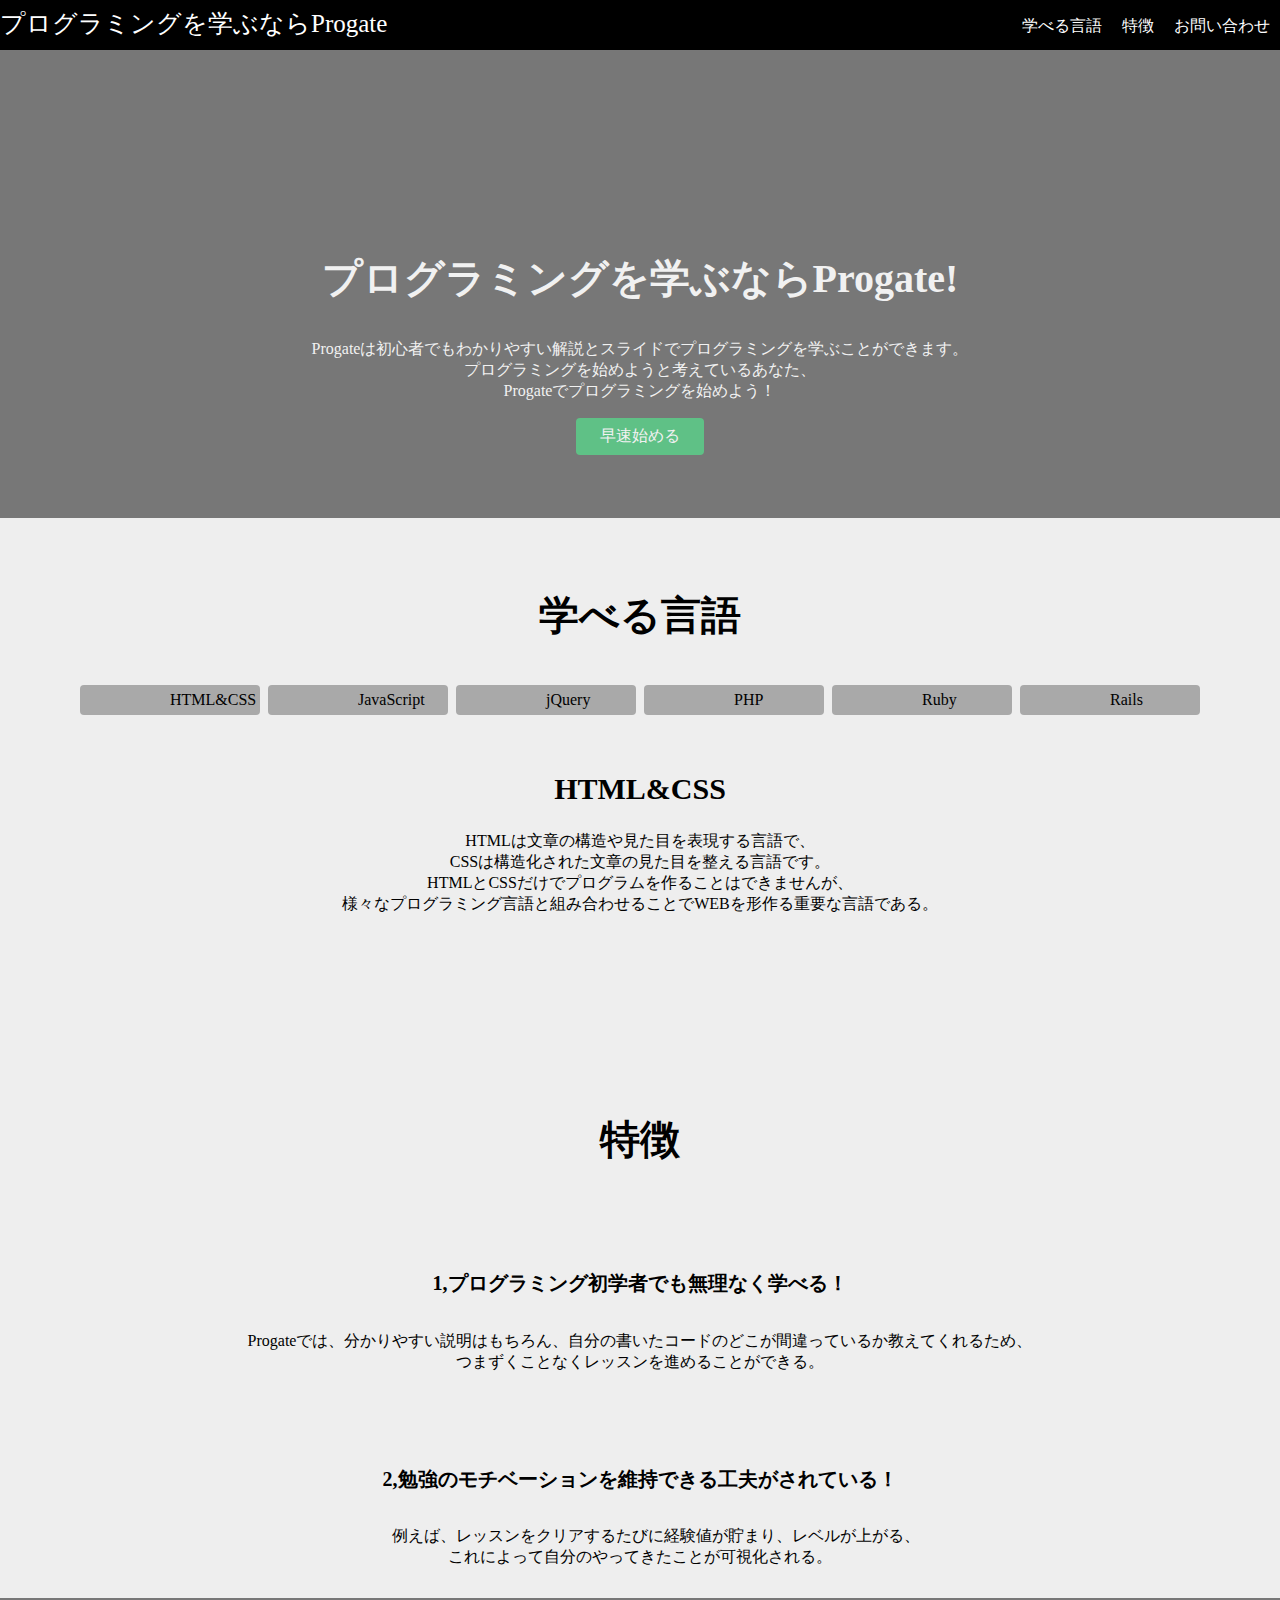
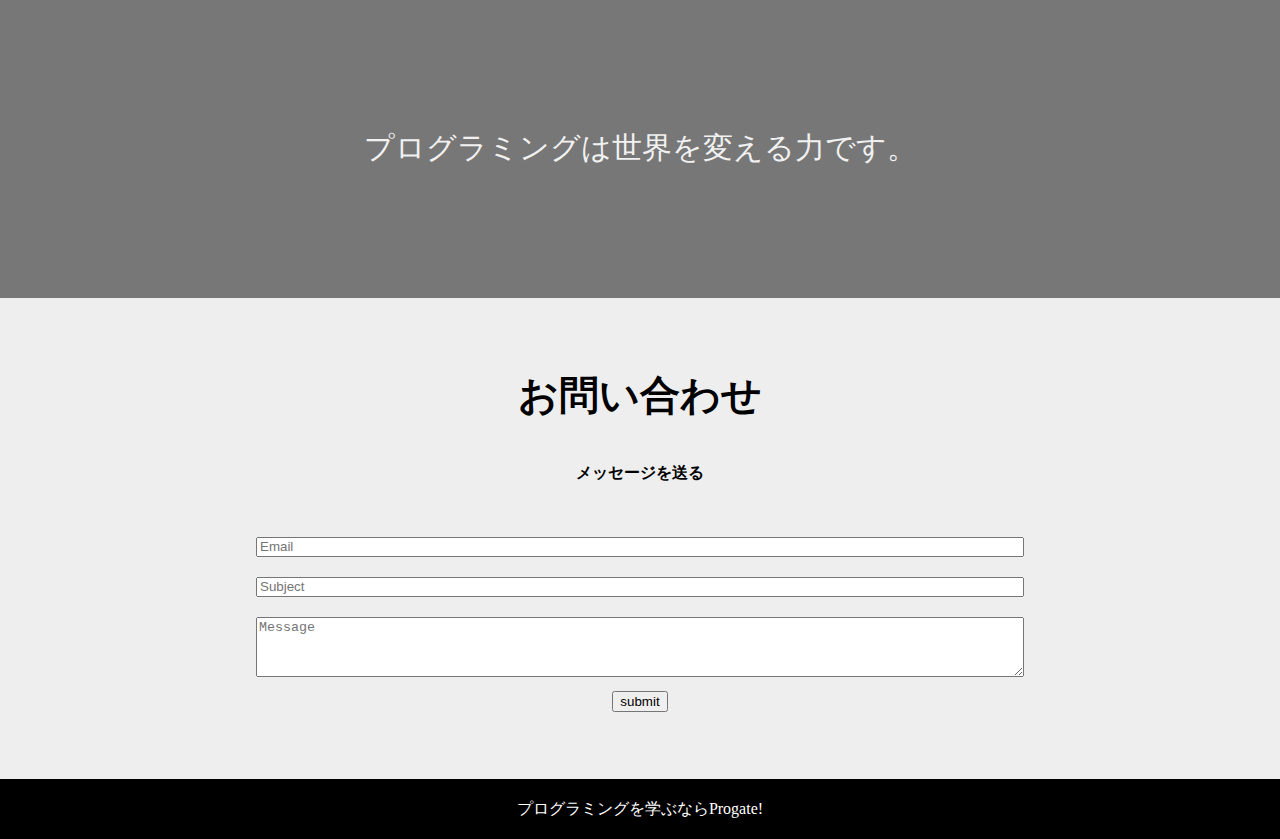
<file: index.html>
<!DOCTYPE html>>
<html>
 <head>
  <meta charset="utf-8">
  <meta name="viewport" content="width=device-width, initial-scale=1.0">
  <title>Progate recommend</title>
  <link rel="stylesheet" href="stylesheet2.css">
  <script src="https://ajax.googleapis.com/ajax/libs/jquery/2.1.4/jquery.min.js"></script>
</head> 
<body>
 <header>
    <div class="header-left">
     <a href="#home" class="header-logo">プログラミングを学ぶならProgate</a>
    </div>
    <div class="header-right-iphone">
        <a class="menu-click">menu</a>
        <ul class="menu-list">
           <li><a href="#language">学べる言語</a></li>
           <li><a href="#feature">特徴</a></li>
           <li><a href="#contact">お問い合わせ</a></li>
         </ul>
    </div>
    <div class="header-right">
     <ul>
      <li>
        <a href="#language" class="scroll-language">学べる言語</a>
      </li>
      <li>
        <a href="#feature" class="scroll-feature">特徴</a>
      </li>
      <li>
        <a href="#contact" class="scroll-contact">お問い合わせ</a>
      </li>
     </ul>
     </div>
 </header>
 <div class="top-section" id="home">
  <div class="inner-bg">
     <div class="top-description">
      <h2>プログラミングを学ぶならProgate!</h2>
      <p>Progateは初心者でもわかりやすい解説とスライドでプログラミングを学ぶことができます。
      <br>プログラミングを始めようと考えているあなた、
      <br>Progateでプログラミングを始めよう！
      </p>
     </div>
     <div class="top-detail">
       <a class="click" id="read-more" href="https://prog-8.com/">早速始める</a>
     </div>
  </div>
 </div>
 <div class="language-practice" id="language">
     <div class="section-title">
       <h3>学べる言語</h3>
     </div>
     <div class="slide">
       <div class="slide-top">
         <div class="index">HTML&CSS</div>
         <div class="index">JavaScript</div>
         <div class="index">jQuery</div>
         <div class="index">PHP</div>
         <div class="index">Ruby</div>
         <div class="index">Rails</div>
       </div>
       <div class="slide-bottom">
         <div class="language-item active">
           <h2>HTML&CSS</h2>
           <p>HTMLは文章の構造や見た目を表現する言語で、
           <br>CSSは構造化された文章の見た目を整える言語です。
           <br>HTMLとCSSだけでプログラムを作ることはできませんが、
           <br>様々なプログラミング言語と組み合わせることでWEBを形作る重要な言語である。
           </p>
         </div>
         <div class="language-item">
           <h2>JavaScript</h2>
           <p>スクリプト言語と言って、簡易であることを目的に作られた言語であるため、
           <br>他の言語を学んだことのある方はもちろん、プログラミングが初めてという方にも
           <br>短期間で習得可能です。動的なウェブサイト構築に用いるプログラミング言語。
          </p>
         </div>
         <div class="language-item">
           <h2>jQuery</h2>
           <p>JavaScriptを簡単に扱えるように、よく使用する機能をまとめた
           <br>JavaScriptライブラリというものの１つで、これを用いることで、
           <br>効率の良い制作を行うことができる。このjQueryでは、効果やアニメーションを実装できる。
           </p>
         </div>
         <div class="language-item">
           <h2>PHP</h2>
           <p>静的なWebページの表現しかできないHTMLを、
            <br>動的にするために使われるツール群 として生まれた言語。
            <br>文法が比較的平易で敷居が低いこと、
            <br>また歴史が長いことから 多くのWebサイトで使用されている。
          </p>
         </div>
         <div class="language-item">
           <h2>Ruby</h2>
           <p>Rubyとは、日本人のまつもとゆきひろが開発した
           <br>オブジェクト指向型のスクリプト言語で、 短く直感的にかけることから、人気の高い言語。
           <br>プログラマがストレス無く、プログラミングを楽しめるように設計されている。
           </p>
         </div>
         <div class="language-item">
           <h2>Rails</h2>
           <p>Rails（Ruby on Rails）は、rubyを使って
           <br>Webアプリケーションをより簡単に開発できる フレームワークである。
           <br>いまではおなじみのクックパッドを筆頭に、
           <br>数多くのWebサイト やWebアプリケーションがRuby on Railsによって開発されている。
           </p>
         </div>
       </div>
     </div>
 </div>
 <div class="features-section" id="feature">
   <div class="features-section-top">
       <div class="section-title">
         <h3>特徴</h3>
       </div>
   </div>
   <div class="features-section-bottom">
       <div class="features-box">
         <h5>1,プログラミング初学者でも無理なく学べる！</h5>
          Progateでは、分かりやすい説明はもちろん、自分の書いたコードのどこが間違っているか教えてくれるため、
　　　　　<br>つまずくことなくレッスンを進めることができる。
       </div>
       <div class="features-box">
         <h5>2,勉強のモチベーションを維持できる工夫がされている！</h5>
         　　例えば、レッスンをクリアするたびに経験値が貯まり、レベルが上がる、
         　  <br>これによって自分のやってきたことが可視化される。
        </div>
     </div>
 </div>
 <div class="message-section">
   <div class="message-item">
       <p>プログラミングは世界を変える力です。 </p>
     </div>
 </div>
 <div class="contact-section" id="contact">
   <div class="contact-section-iner">
       <div class="section-title">
         <h3>お問い合わせ</h3>
       </div>
       <div class="contact-form">
         <h4>メッセージを送る</h4>
       　<form>
          <input type="text" name="email" placeholder="Email" class="contact-email">
          <input type="text" name="subject" placeholder="Subject" class="contact-subject">
          <textarea name="message" placeholder="Message" class="form-control"></textarea>
          <br><button type="submit" class="btn btn-contact">submit</button>
       </form>
        </div>

     </div>
 </div>
 <footer>
     <div class="copyright">
       <p>プログラミングを学ぶならProgate!</p>
     </div>
 </footer>
 <script src="script2.js"></script>
</body>


  </html>
</file>
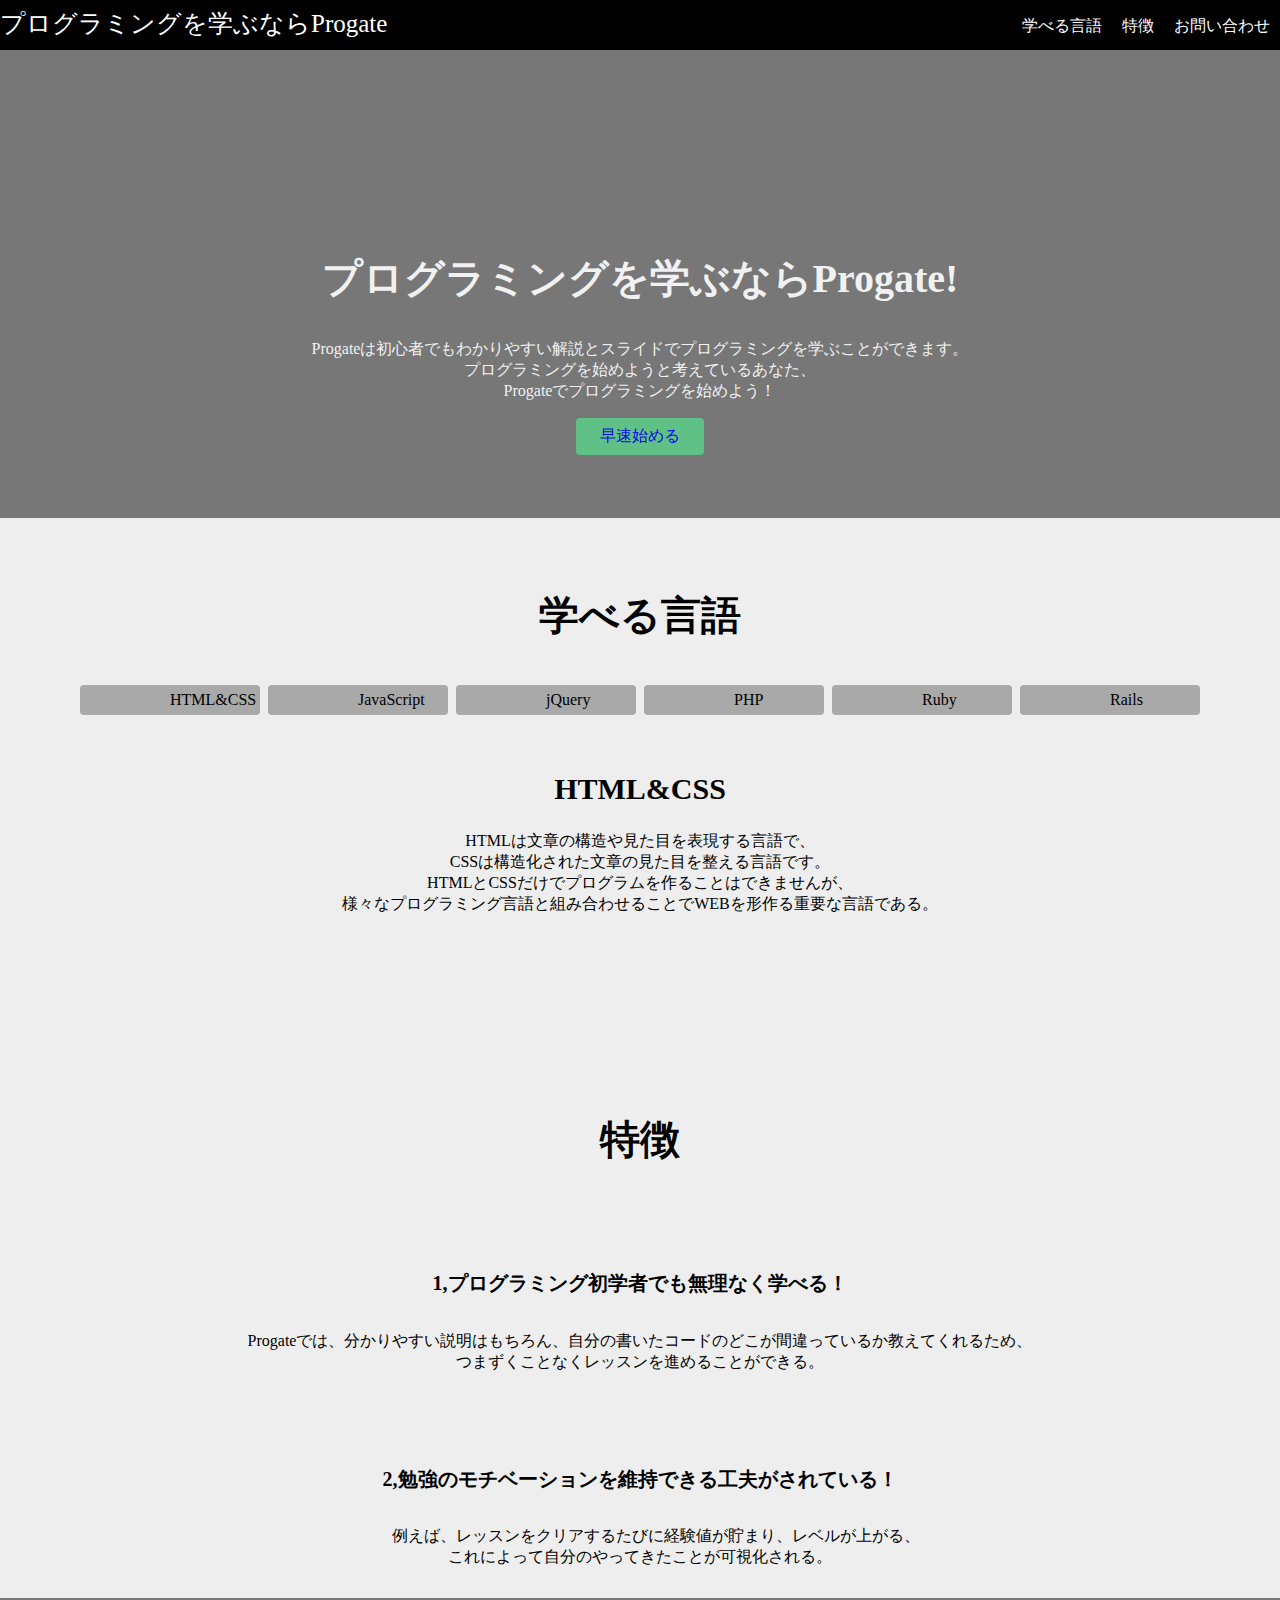
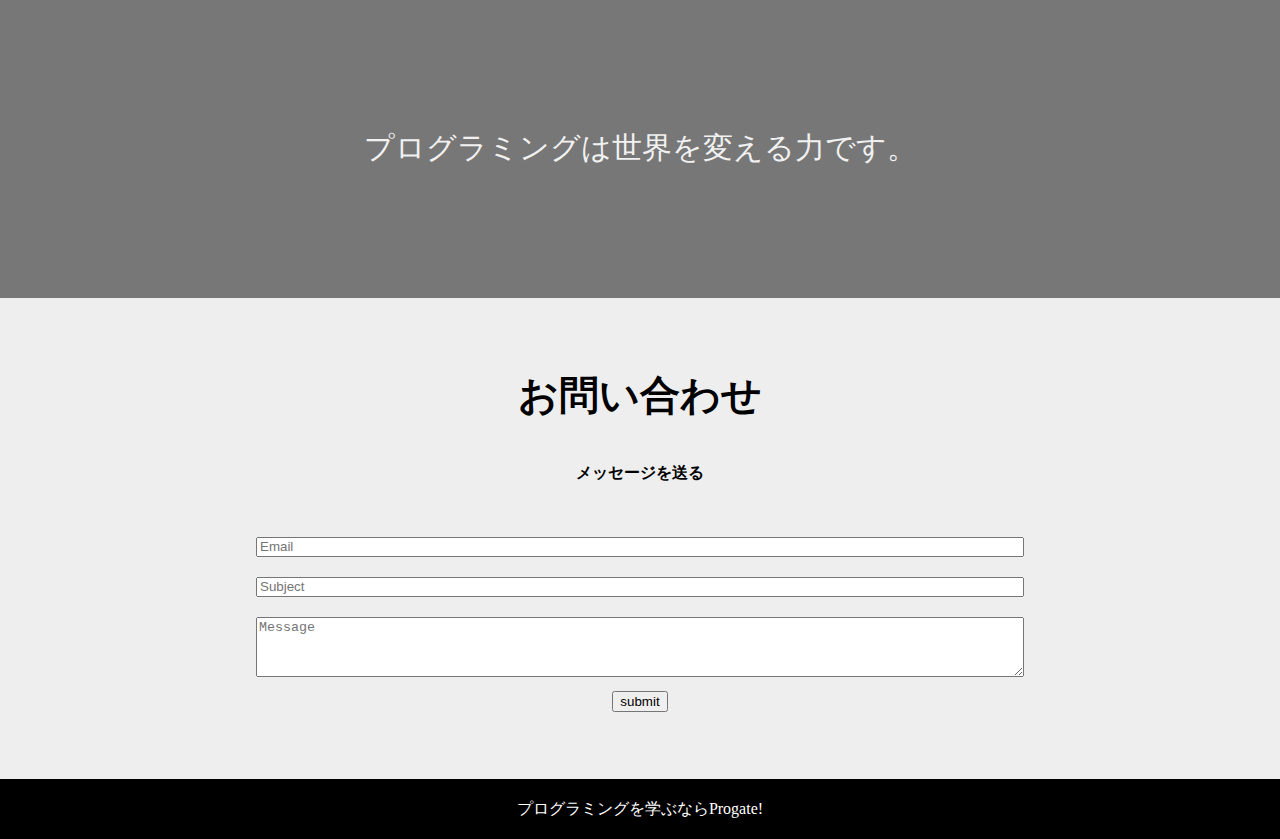
<file: index2.html>
<!DOCTYPE html>>
<html>
 <head>
  <meta charset="utf-8">
  <title>Progate recommend</title>
  <link rel="stylesheet" href="stylesheet2.css">
  <script src="https://ajax.googleapis.com/ajax/libs/jquery/2.1.4/jquery.min.js"></script>
</head> 
<body>
 <header>
    <div class="header-left">
     <a href="#home" class="header-logo">プログラミングを学ぶならProgate</a>
    </div>
    <div class="header-right">
     <ul>
      <li>
        <a href="#language" class="scroll-language">学べる言語</a>
      </li>
      <li>
        <a href="#feature" class="scroll-feature">特徴</a>
      </li>
      <li>
        <a href="#contact" class="scroll-contact">お問い合わせ</a>
      </li>
     </ul>
    </div>
 </header>
 <div class="top-section" id="home">
  <div class="inner-bg">
     <div class="top-description">
      <h2>プログラミングを学ぶならProgate!</h2>
      <p>Progateは初心者でもわかりやすい解説とスライドでプログラミングを学ぶことができます。
      <br>プログラミングを始めようと考えているあなた、
      <br>Progateでプログラミングを始めよう！
      </p>
     </div>
     <div class="top-detail">
       <a class="btn btn-top-white btn-lg" id="read-more" href="https://prog-8.com/">早速始める</a>
     </div>
  </div>
 </div>
 <div class="language-practice" id="language">
     <div class="section-title">
       <h3>学べる言語</h3>
     </div>
     <div class="slide">
       <div class="slide-top">
         <div class="index">HTML&CSS</div>
         <div class="index">JavaScript</div>
         <div class="index">jQuery</div>
         <div class="index">PHP</div>
         <div class="index">Ruby</div>
         <div class="index">Rails</div>
       </div>
       <div class="slide-bottom">
         <div class="language-item active">
           <h2>HTML&CSS</h2>
           <p>HTMLは文章の構造や見た目を表現する言語で、
           <br>CSSは構造化された文章の見た目を整える言語です。
           <br>HTMLとCSSだけでプログラムを作ることはできませんが、
           <br>様々なプログラミング言語と組み合わせることでWEBを形作る重要な言語である。
           </p>
         </div>
         <div class="language-item">
           <h2>JavaScript</h2>
           <p>スクリプト言語と言って、簡易であることを目的に作られた言語であるため、
           <br>他の言語を学んだことのある方はもちろん、プログラミングが初めてという方にも
           <br>短期間で習得可能です。動的なウェブサイト構築に用いるプログラミング言語。
          </p>
         </div>
         <div class="language-item">
           <h2>jQuery</h2>
           <p>JavaScriptを簡単に扱えるように、よく使用する機能をまとめた
           <br>JavaScriptライブラリというものの１つで、これを用いることで、
           <br>効率の良い制作を行うことができる。このjQueryでは、効果やアニメーションを実装できる。
           </p>
         </div>
         <div class="language-item">
           <h2>PHP</h2>
           <p>静的なWebページの表現しかできないHTMLを、
            <br>動的にするために使われるツール群 として生まれた言語。
            <br>文法が比較的平易で敷居が低いこと、
            <br>また歴史が長いことから 多くのWebサイトで使用されている。
          </p>
         </div>
         <div class="language-item">
           <h2>Ruby</h2>
           <p>Rubyとは、日本人のまつもとゆきひろが開発した
           <br>オブジェクト指向型のスクリプト言語で、 短く直感的にかけることから、人気の高い言語。
           <br>プログラマがストレス無く、プログラミングを楽しめるように設計されている。
           </p>
         </div>
         <div class="language-item">
           <h2>Rails</h2>
           <p>Rails（Ruby on Rails）は、rubyを使って
           <br>Webアプリケーションをより簡単に開発できる フレームワークである。
           <br>いまではおなじみのクックパッドを筆頭に、
           <br>数多くのWebサイト やWebアプリケーションがRuby on Railsによって開発されている。
           </p>
         </div>
       </div>
     </div>
 </div>
 <div class="features-section" id="feature">
   <div class="features-section-top">
       <div class="section-title">
         <h3>特徴</h3>
       </div>
   </div>
   <div class="features-section-bottom">
       <div class="features-box">
         <h5>1,プログラミング初学者でも無理なく学べる！</h5>
          Progateでは、分かりやすい説明はもちろん、自分の書いたコードのどこが間違っているか教えてくれるため、
　　　　　<br>つまずくことなくレッスンを進めることができる。
       </div>
       <div class="features-box">
         <h5>2,勉強のモチベーションを維持できる工夫がされている！</h5>
         　　例えば、レッスンをクリアするたびに経験値が貯まり、レベルが上がる、
         　  <br>これによって自分のやってきたことが可視化される。
        </div>
     </div>
 </div>
 <div class="message-section">
   <div class="message-item">
       <p>プログラミングは世界を変える力です。 </p>
     </div>
 </div>
 <div class="contact-section" id="contact">
   <div class="contact-section-iner">
       <div class="section-title">
         <h3>お問い合わせ</h3>
       </div>
       <div class="contact-form">
         <h4>メッセージを送る</h4>
       　<form>
          <input type="text" name="email" placeholder="Email" class="contact-email">
          <input type="text" name="subject" placeholder="Subject" class="contact-subject">
          <textarea name="message" placeholder="Message" class="form-control"></textarea>
          <br><button type="submit" class="btn btn-contact">submit</button>
       </form>
        </div>

     </div>
 </div>
 <footer>
     <div class="copyright">
       <p>プログラミングを学ぶならProgate!</p>
     </div>
 </footer>
 <script src="script2.js"></script>
</body>


  </html>
</file>
<file: stylesheet2.css>
*{
    box-sizing: border-box;
}
li{
    list-style: none;
}
body{
background-color: #EEEEEE;   
text-align: center;  
margin:0;

}
a{
 text-decoration: none;
}
header{
 position:fixed;
 top:0;
 z-index:10;
 background-color: black;
 width: 100%;
 height: 50px;
 float:left;
}
.header-left{
 float:left;
 padding-top:7px;
}
.header-left a{
 color:white;
 font-size: 25px;
}

.header-right-iphone{
    display:none;
    float:right;
}
.menu-click{
    color:white;
}
.menu-list{
    background-color: black;
}
.menu-list a{
    color:white;
}
.header-right{
 float:right;
}
.header-right a{
 color:white;
 padding:0 10px;
}
.header-right li{
 float: left;
}
.inner-bg{
    background-image: url(https://pakutaso.cdn.rabify.me/shared/img/thumb/PAK85_MBAdesagyou20140312.jpg?d=500);
    position: relative;
    color: white;
    height:500px;
    background-size: cover;
    padding-top: 200px;
}
.inner-bg::before{
 background-color: rgba(0,0,0,0.5);
 content:'';
 position: absolute;
 top:0;
 right: 0;
 bottom: 0;
 left: 0;
}
.top-description{
 opacity: 0.9;
}
.click{
    color:white;
}
.top-description h2{
    font-size: 40px;
}
.top-detail{
 color: white;
 opacity:0.9;
 background-color: #5dca88;
 display: inline-block;
 padding: 8px 24px;
 border-radius: 4px;
}
.section-title h3{
 padding-top: 30px;
}
.index{
    display: inline-block;
    border-radius: 4px;
    background-color: #a9a9a9;
    width:40px;
    padding: 6px 90px;
    margin: 2px;
    cursor: pointer;
}
.language-item{
    display: none;
}
.active{
    display: block;
    height:300px;
}
.active h2{
    padding-top: 30px;
    font-size: 30px;
}
.section-title h3{
 font-size: 40px;
}
.features-box{
  padding: 30px 0px;
}
.features-box h5{
    font-size: 20px;
}
.message-section{
 background-image: url(https://pakutaso.cdn.rabify.me/shared/img/thumb/shikunIMG_1550.jpg?d=500);
 position: relative;
 height:300px;
 padding-top: 100px;
}
.message-section::before{
 background-color:rgba(0,0,0,0.5) ;
 content: '';
 position: absolute;
 top:0;
 right: 0;
 bottom:0;
 left:0;
}
.message-item{
 opacity: 0.9;
}
.message-item p{
 color: white;
 font-size: 30px;
}
.contact-form{
 height:300px;
}
input,textarea{
    width:60%;
    
    margin: 10px;
}
input{
    height: 20px;
}
textarea{
    height:60px;
}
footer{
 background-color: black;
 height:60px;
}
.copyright p{
 color: white;
 padding-top: 20px;
}

@media screen and (max-width: 670px) {
.header-left a{
    font-size: 10px;
}
.inner-bg{
    padding-top: 30px;
}
.header-right-iphone{
    display: block;
}
.menu-list{
    display: none;
}

.header-right{
    display: none;
}
.menu-click{
    width:90%;
}
input,textarea{
    width:90%;
}
.btn{
 width:90%;
}
button{
    background-color: black;
    border-radius: 10px;
    border: none;
    color: white;
    height: 20px;
}

}
</file>
